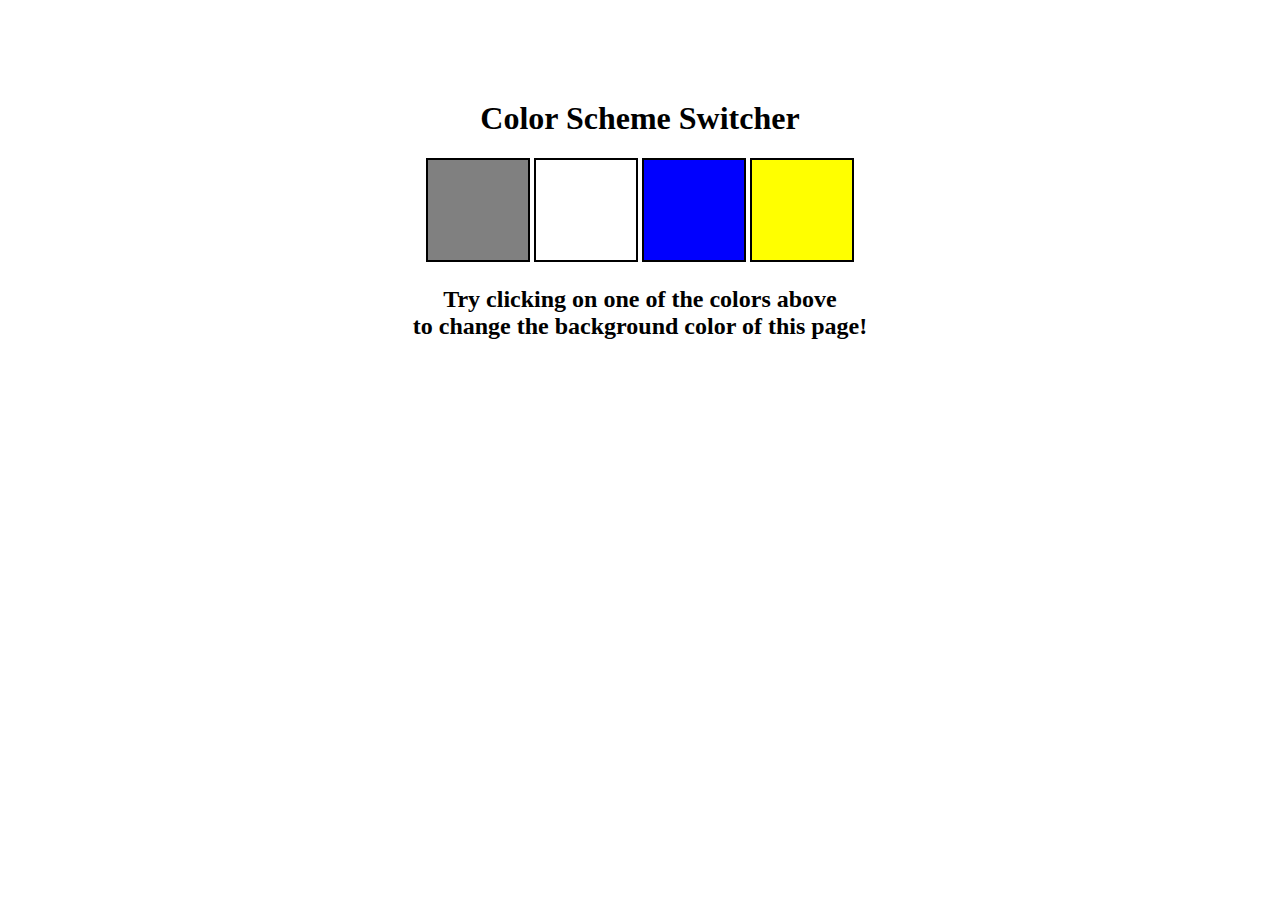
<file: Projects/01_colorChanger/index.html>
<!DOCTYPE html>
<html lang="en">
  <head>
    <meta charset="UTF-8" />
    <meta name="viewport" content="width=device-width, initial-scale=1.0" />
    <meta http-equiv="X-UA-Compatible" content="ie=edge" />
    <link rel="stylesheet" href="style.css" />
    <title>Background Color Switcher</title>
  </head>
  <body>
    <div class="canvas">
      <!-- <a
        style="
          background-color: #fff;
          padding: 10px 30px;
          border-radius: 8px;
          color: #212121;
          text-decoration: none;
          border: 2px solid #212121;
        "
        href="../index.html"
        >Back to Home Page</a
      > -->
      <h1>Color Scheme Switcher</h1>
      <span class="button" id="grey"></span>
      <span class="button" id="white"></span>
      <span class="button" id="blue"></span>
      <span class="button" id="yellow"></span>
      <h2>
        Try clicking on one of the colors above
        <span>to change the background color of this page!</span>
      </h2>
    </div>
    <script src="script.js"></script>
  </body>
</html>
</file>
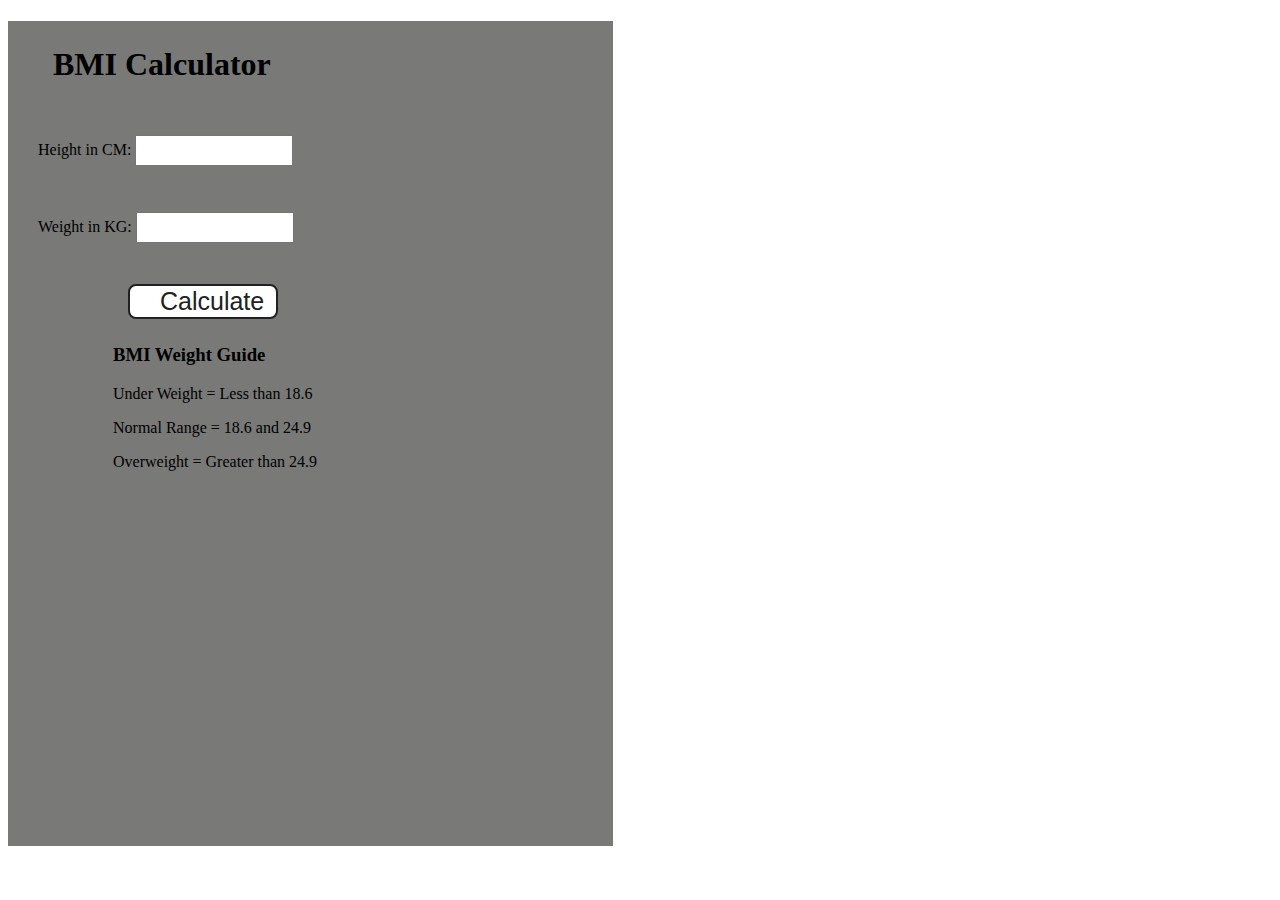
<file: Projects/02_BMICalculator/index.html>
<!DOCTYPE html>
<html lang="en">
  <head>
    <meta charset="UTF-8" />
    <meta name="viewport" content="width=device-width, initial-scale=1.0" />
    <meta http-equiv="X-UA-Compatible" content="ie=edge" />
    <link rel="stylesheet" href="style.css" />
    <title>BMI Calculator</title>
  </head>
  <body>
    <div class="container">
      <h1>BMI Calculator</h1>
      <form>
        <p><label>Height in CM: </label><input type="text" id="height" /></p>
        <p><label>Weight in KG: </label><input type="text" id="weight" /></p>
        <button>Calculate</button>
        <div id="results"></div>
        <div id="bmi-category"></div>
        <div id="weight-guide">
          <h3>BMI Weight Guide</h3>
          <p>Under Weight = Less than 18.6</p>
          <p>Normal Range = 18.6 and 24.9</p>
          <p>Overweight = Greater than 24.9</p>
        </div>
      </form>
    </div>
  </body>
  <script src="script.js"></script>
</html>
</file>
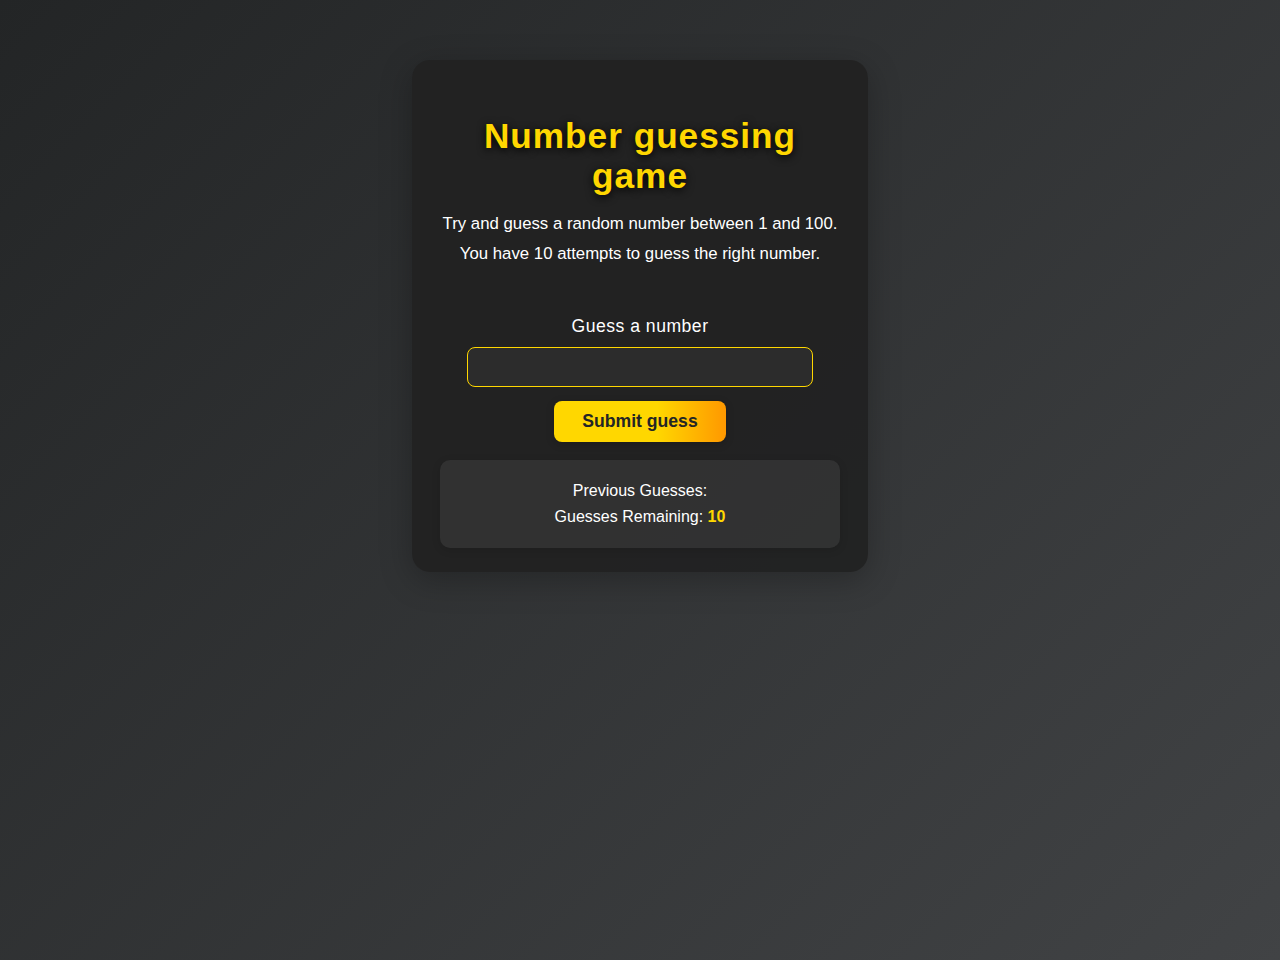
<file: Projects/04_NumberGuess/index.html>
<!DOCTYPE html>
<html lang="en">
<head>
    <meta charset="UTF-8">
    <meta name="viewport" content="width=device-width, initial-scale=1.0">
    <meta http-equiv="X-UA-Compatible" content="ie=edge">
    <title>Number Guessing Game</title>
    <link rel="stylesheet" href="style.css">
</head>
<body style="background-color:#212121; color:#fff;">
    
    <div id="wrapper">
      <h1>Number guessing game</h1>
    <p>Try and guess a random number between 1 and 100.</p>
    <p>You have 10 attempts to guess the right number.</p>
    </br>
        <form class="form">
            <label for="guessField" id="guess">Guess a number</label>
            <input type="text" id="guessField" class="guessField">
            <input type="submit" id="subt" value="Submit guess" class="guessSubmit">
        </form>

        <div class="resultParas">
            <p >Previous Guesses: <span class="guesses"></span></p>
            <p >Guesses Remaining: <span class="lastResult">10</span></p>
            <p class="lowOrHi"></p>
        </div>
    </div>
    <script src="script.js"></script>
</body>
</html>
</file>
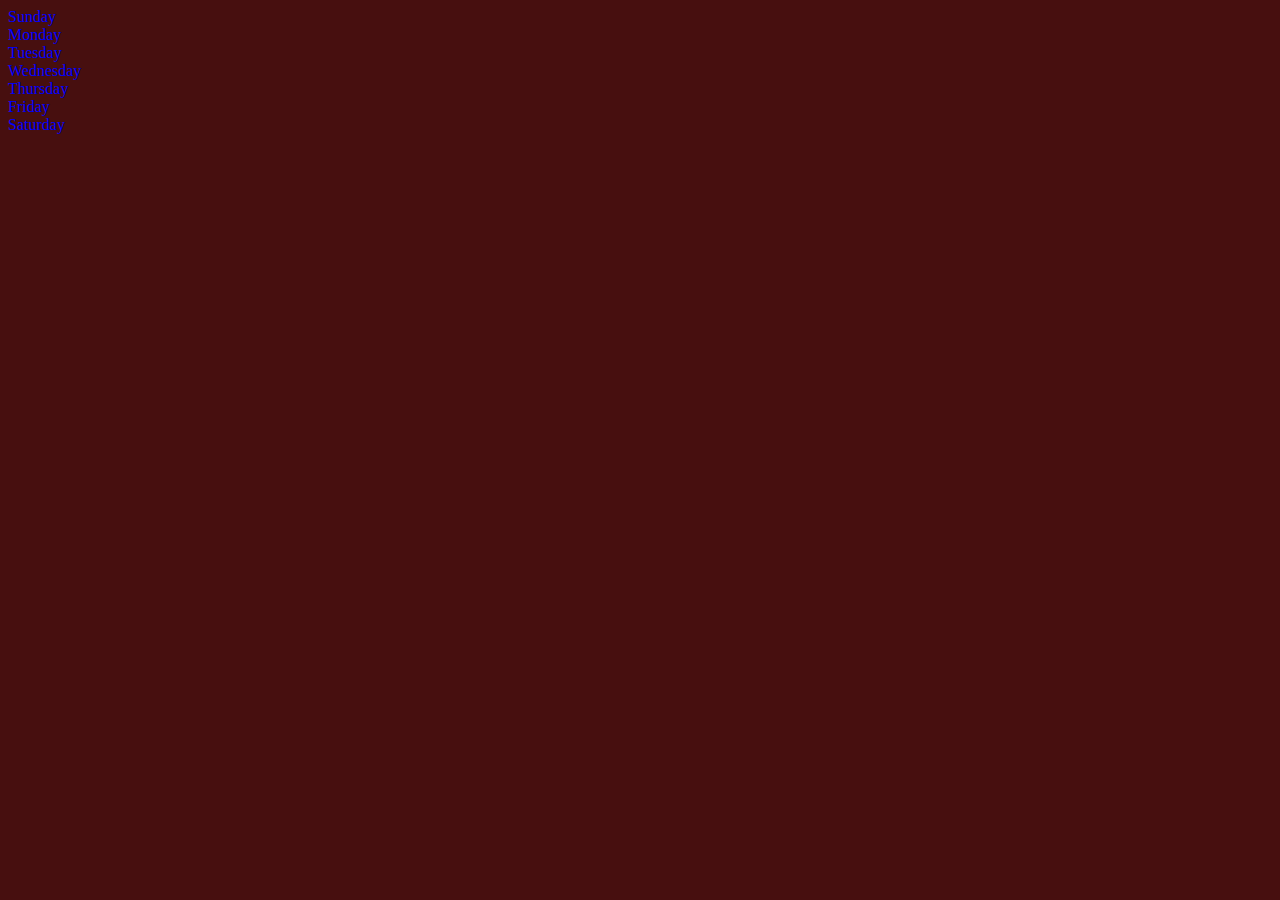
<file: Day 06/one.html>
<!DOCTYPE html>
<html lang="en">
<head>
    <meta charset="UTF-8">
    <meta name="viewport" content="width=device-width, initial-scale=1.0">
    <title>DOM | Manipulation</title>
</head>
<style>
    body{
        background-color: rgb(71, 15, 15);
        color: rgb(255, 255, 255);
    }
</style>
<body>
    <div class="parent" >
        <div class="weekDays">Sunday</div>
        <div class="weekDays">Monday</div>
        <div class="weekDays">Tuesday</div>
        <div class="weekDays">Wednesday</div>
        <div class="weekDays">Thursday</div>
        <div class="weekDays">Friday</div>
        <div class="weekDays">Saturday</div>
    </div>
</body>
<script>
    const parent = document.querySelector('.parent');
    parent.style.color = 'blue';
    
</script>
</html>
</file>
<file: Projects/01_colorChanger/style.css>
html {
  margin: 0;
}

span {
  display: block;
}
.canvas {
  margin: 100px auto 100px;
  width: 80%;
  text-align: center;
}

.button {
  width: 100px;
  height: 100px;
  border: solid black 2px;
  display: inline-block;
}

#grey {
  background: grey;
}

#white {
  background: white;
}
#blue {
  background: blue;
}
#yellow {
  background: yellow;
}
</file>
<file: Projects/02_BMICalculator/style.css>
.container {
  width: 575px;
  height: 825px;

  background-color: #797978;
  padding-left: 30px;
}
#height,
#weight {
  width: 150px;
  height: 25px;
  margin-top: 30px;
}

#weight-guide {
  margin-left: 75px;
  margin-top: 25px;
}

#results {
  font-size: 35px;
  margin-left: 90px;
  margin-top: 20px;
  color: rgb(241, 241, 241);
}

button {
  width: 150px;
  height: 35px;
  margin-left: 90px;
  margin-top: 25px;
  background-color: #fff;
  padding: 1px 30px;
  border-radius: 8px;
  color: #212121;
  text-decoration: none;
  border: 2px solid #212121;

  font-size: 25px;
}

h1 {
  padding-left: 15px;
  padding-top: 25px;
  
}
</file>
<file: Projects/04_NumberGuess/style.css>
body {
    background: linear-gradient(135deg, #232526 0%, #414345 100%);
    color: #fff;
    font-family: 'Segoe UI', 'Roboto', Arial, sans-serif;
    margin: 0;
    min-height: 100vh;
}

#wrapper {
    background: rgba(34, 34, 34, 0.95);
    max-width: 400px;
    margin: 60px auto;
    padding: 32px 28px 24px 28px;
    border-radius: 18px;
    box-shadow: 0 8px 32px rgba(0,0,0,0.25);
    text-align: center;
}

h1 {
    font-size: 2.2rem;
    margin-bottom: 18px;
    letter-spacing: 1px;
    color: #ffd700;
    text-shadow: 0 2px 8px #000;
}

p {
    font-size: 1.05rem;
    margin: 10px 0;
}

.form {
    margin: 24px 0 18px 0;
    display: flex;
    flex-direction: column;
    align-items: center;
}

label[for="guessField"] {
    font-size: 1.1rem;
    margin-bottom: 10px;
    color: #fff;
    letter-spacing: 0.5px;
}

input[type="text"].guessField {
    padding: 10px 12px;
    border-radius: 8px;
    border: 1px solid #ffd700;
    font-size: 1rem;
    margin-bottom: 14px;
    width: 80%;
    background: #2c2c2c;
    color: #ffd700;
    outline: none;
    transition: border 0.2s;
}

input[type="text"].guessField:focus {
    border: 2px solid #ff9800;
}

input[type="submit"].guessSubmit {
    padding: 10px 28px;
    border-radius: 8px;
    border: none;
    background: linear-gradient(90deg, #ffd700 60%, #ff9800 100%);
    color: #232526;
    font-size: 1.1rem;
    font-weight: bold;
    cursor: pointer;
    box-shadow: 0 2px 8px #00000033;
    transition: background 0.2s, transform 0.2s;
}

input[type="submit"].guessSubmit:hover {
    background: linear-gradient(90deg, #ff9800 60%, #ffd700 100%);
    transform: translateY(-2px) scale(1.04);
}

.resultParas {
    margin-top: 18px;
    background: rgba(255, 255, 255, 0.07);
    border-radius: 10px;
    padding: 14px 10px;
    box-shadow: 0 2px 8px #00000022;
}

.resultParas p {
    margin: 8px 0;
    font-size: 1rem;
}

span.guesses {
    color: #ff9800;
    font-weight: bold;
}

span.lastResult {
    color: #ffd700;
    font-weight: bold;
}

.lowOrHi {
    font-size: 1.1rem;
    font-weight: bold;
    color: #ff9800;
    margin-top: 10px;
    letter-spacing: 0.5px;
}
</file>
